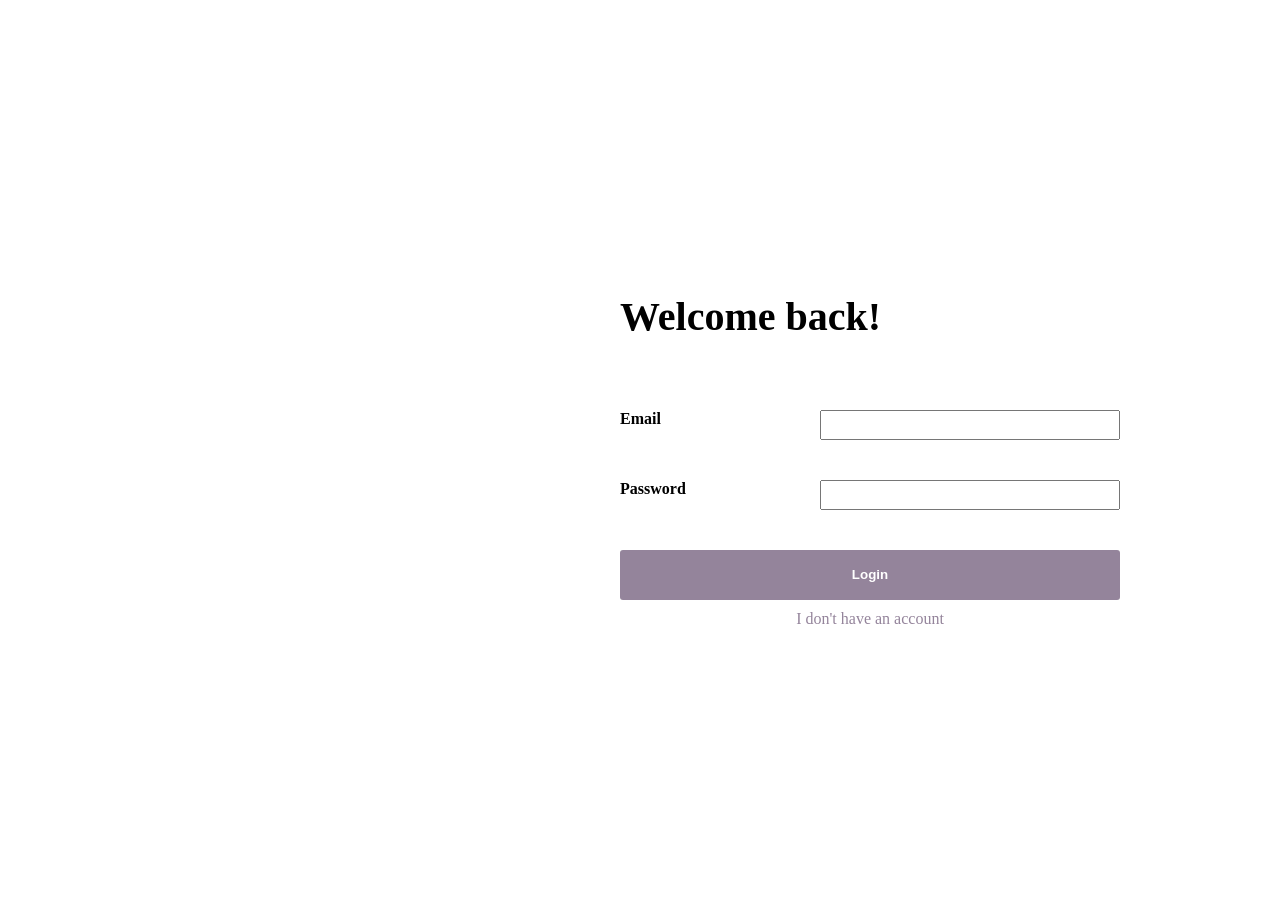
<file: login.html>
<!doctype html>
<html lang="en">
  <head>
    <meta charset="UTF-8" />
    <meta name="viewport" content="width=device-width, initial-scale=1.0" />
    <title>Log in</title>
    <link rel="stylesheet" href="./style/auth.css" />
  </head>
  <body>
    <div class="main-container">
      <div class="left-container"></div>
      <div class="right-container">
        <form action="submit">
          <div class="container">
            <h1>Welcome back!</h1>
            <div class="input-container">
              <label for="email">Email</label>
              <input type="email" id="email" name="email" />
            </div>
            <div class="input-container">
              <label for="password">Password</label>
              <input type="password" id="password" name="password" />
            </div>

            <button class="submit-button">Login</button>
            <a href="signup.html">I don't have an account</a>
          </div>
        </form>
      </div>
    </div>
  </body>
</html>
</file>
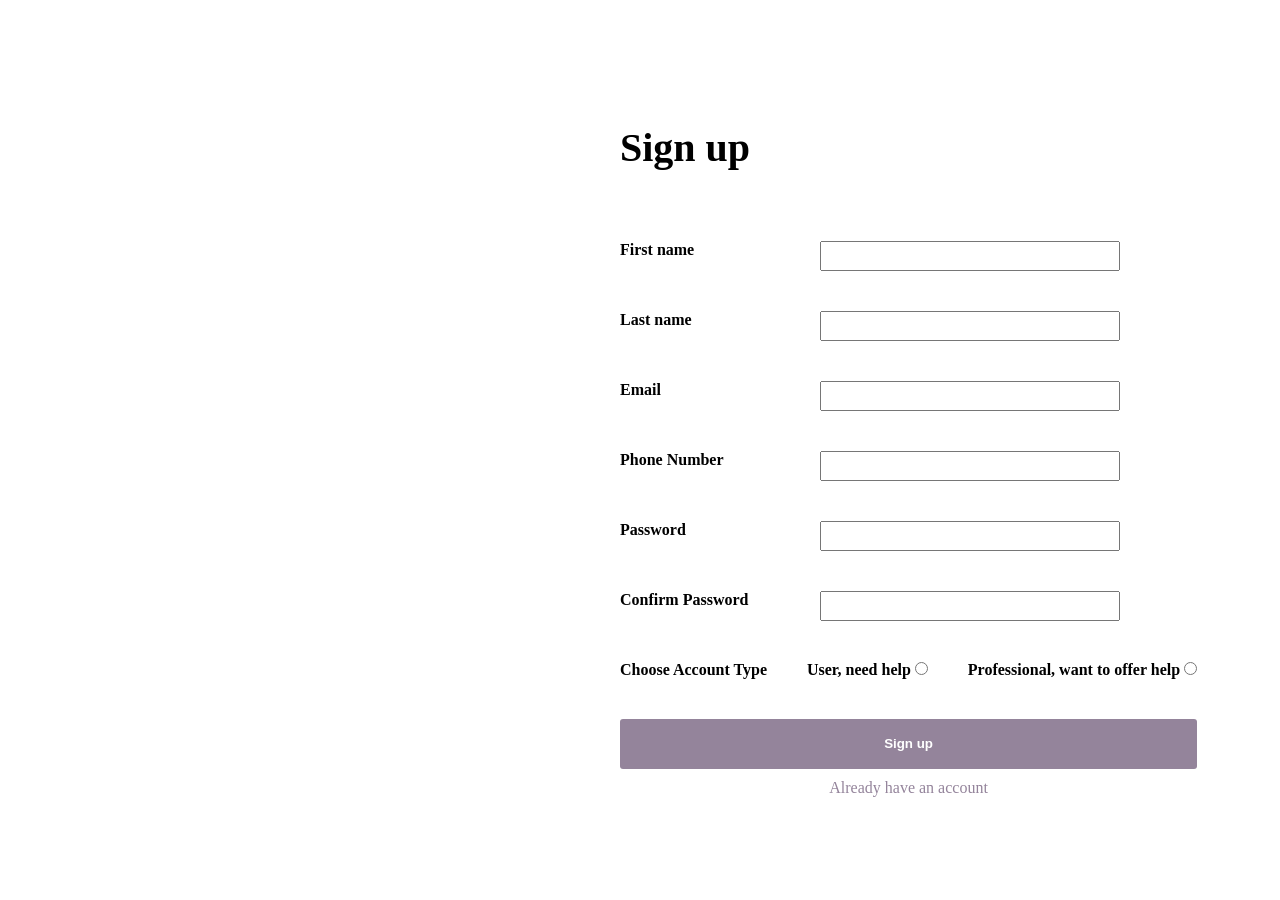
<file: signup.html>
<!doctype html>
<html lang="en">
  <head>
    <meta charset="UTF-8" />
    <meta name="viewport" content="width=device-width, initial-scale=1.0" />
    <title>Sign up</title>
    <link rel="stylesheet" href="./style/auth.css" />
  </head>
  <body>
    <div class="main-container">
      <div class="left-container"></div>
      <div class="right-container">
        <form action="submit">
          <div class="container">
            <h1>Sign up</h1>
            <div class="input-container">
              <label for="firstName"> First name </label>
              <input type="text" id="firstName" name="firstName" />
            </div>
            <div class="input-container">
              <label for="lastName"> Last name </label>
              <input type="text" id="lastName" name="lastName" />
            </div>
            <div class="input-container">
              <label for="email">Email</label>
              <input type="email" id="email" name="email" />
            </div>
            <div class="input-container">
              <label for="phone">Phone Number</label>
              <input type="tel" id="phone" name="phone" />
            </div>
            <div class="input-container">
              <label for="password">Password</label>
              <input type="password" id="password" name="password" />
            </div>
            <div class="input-container">
              <label for="passwordConfirm">Confirm Password</label>
              <input
                type="password"
                id="passwordConfirm"
                name="passwordConfirm"
              />
            </div>
            <div class="radio-container">
              <label>Choose Account Type</label>

              <div>
                <label for="user"> User, need help </label>
                <input type="radio" id="user" value="user" name="accountType" />
              </div>

              <div>
                <label for="professional"
                  >Professional, want to offer help</label
                >
                <input
                  type="radio"
                  id="professional"
                  value="professional"
                  name="accountType"
                />
              </div>
            </div>

            <button class="submit-button">Sign up</button>
            <a href="login.html">Already have an account</a>
          </div>
        </form>
      </div>
    </div>
  </body>
</html>
</file>
<file: style/auth.css>
*{
    margin:0;
    padding:0;
    box-sizing: border-box;
}

.container{
    display: flex;
    flex-direction: column;
    gap:40px;
}
.main-container{
    display:flex;

}
.left-container{
    background-image: url("https://images.unsplash.com/photo-1541976844346-f18aeac57b06?q=80&w=735&auto=format&fit=crop&ixlib=rb-4.1.0&ixid=M3wxMjA3fDB8MHxwaG90by1wYWdlfHx8fGVufDB8fHx8fA%3D%3D");
    height:100vh;
    width:500px;
  
}
.right-container{
    display: flex;
    justify-content: space-between;
    align-items: center;
    padding-top:20px;
    padding-left:120px;
    padding-bottom: 0;
}
.input-container{
    display: grid;
    grid-template-columns: 200px 300px;
    grid-template-rows: 30px;
}
label{
    font-weight: bold;
}
.radio-container{
    display: flex;
    gap:40px;
}
h1{
    margin-bottom:30px;
    font-size:40px;
}
.submit-button{
    height:50px;
    background-color: #94849B;
    color:white;
    font-weight: bold;
    border:3px solid transparent;
    border-radius: 3px;

}
.submit-button:hover {
 transition: 0.3s;
 transform: translateY(-4px);
 background-color: #c1a8cb;
}
a{
    align-self: center;
    text-decoration: none;
    color:#94849B;
    margin-top:-30px;
}
@media (max-width:600px) {
    .main-container{
        display: flex;
        justify-content: center;
        align-items: center;
        height:100vh
    }
    .left-container{
        display: none;
    }
    .input-container{
    display: grid;
    grid-template-columns: 100px 200px;
    grid-template-rows: 30px;
}
   .right-container{
    padding:20px;
   }
}
</file>
